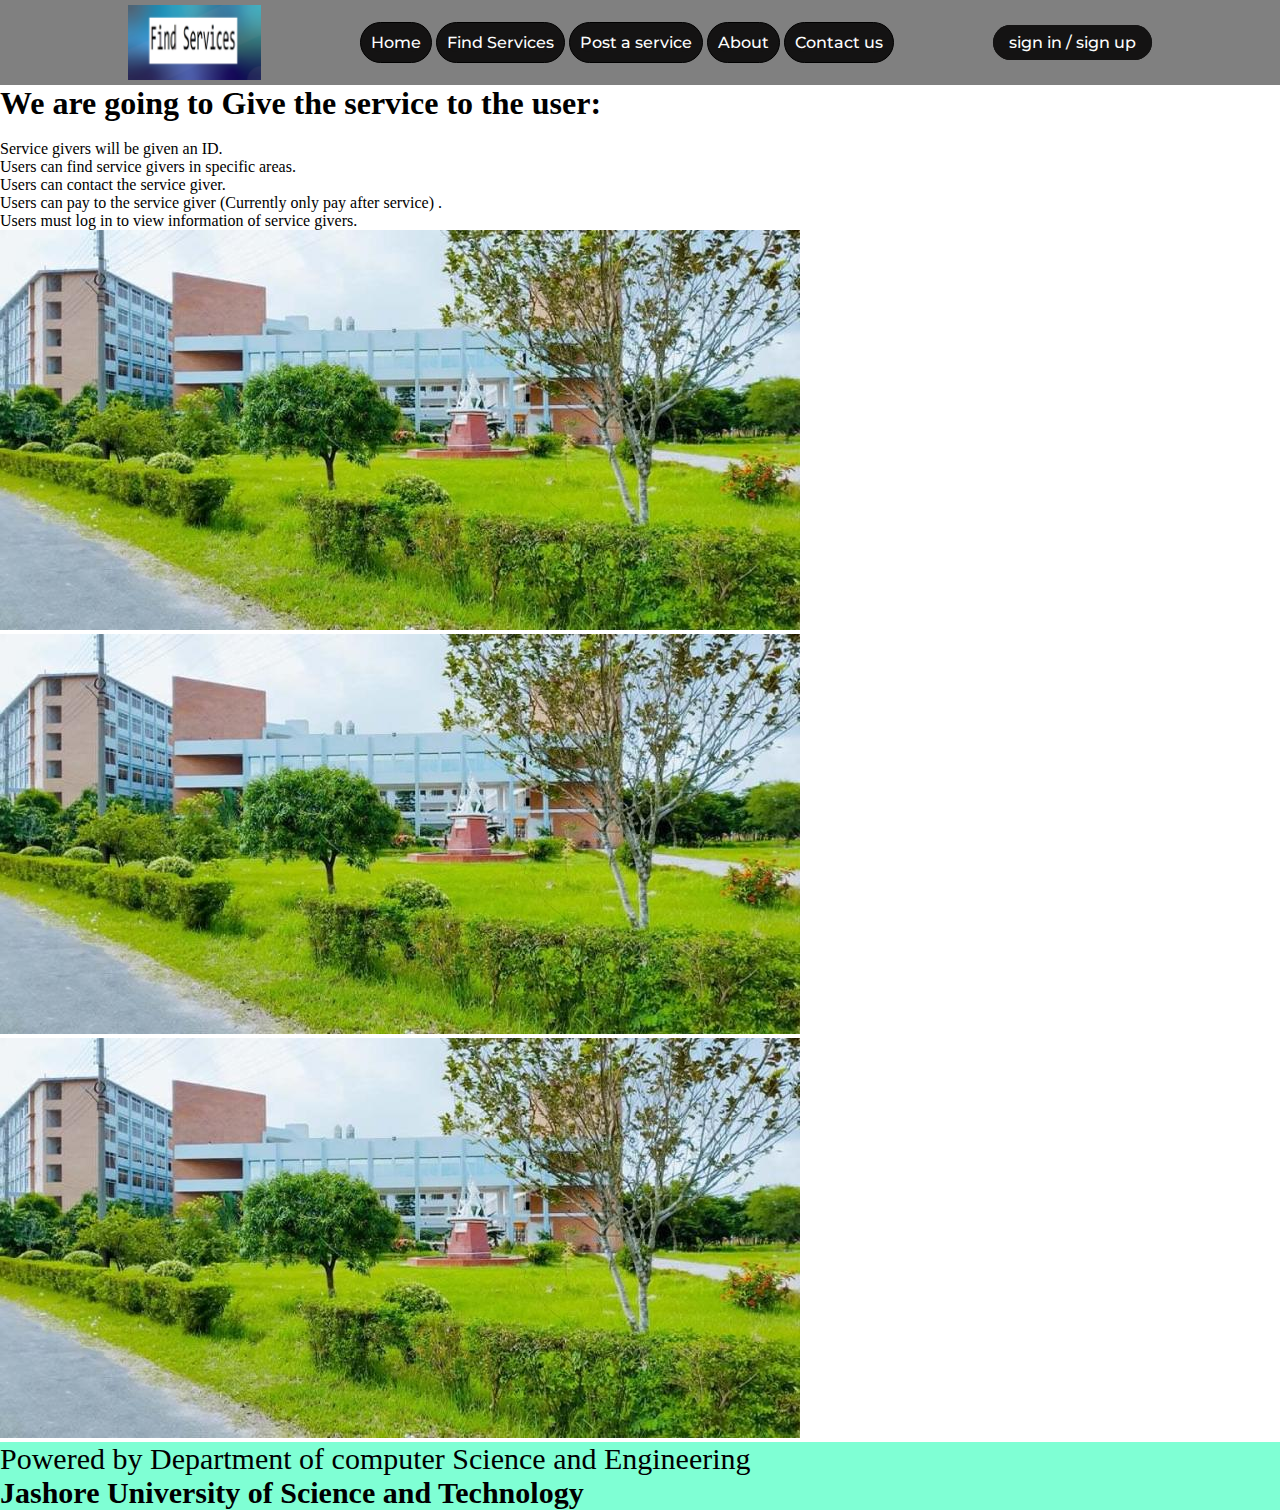
<file: html/workspace_1/index.html>
<!DOCTYPE html>
<html lang="en">

<head>
    <meta charset="UTF-8">
    <meta http-equiv="X-UA-Compatible" content="IE=edge">
    <meta name="viewport" content="width=device-width, initial-scale=1.0">
    <title>Find Service</title>

    <link rel="stylesheet" href="css/styles.css">
</head>

<header>
    <img class="logo" src="images/logo.png" alt="logo">
    <nav>
        <ul class="nav_links">
            <li><a href="#">Home</a></li>
            <li><a href="#">Find Services</a></li>
            <li><a href="#">Post a service</a></li>
            <li><a href="#">About</a></li>
            <li><a href="#">Contact us</a></li>
        </ul>
    </nav>
    <a class="nav_btn_1" href="logIn/logIn.html"><button>sign in / sign up</button></a>
</header>

<body>

    <div class="class_1">
        <h1>We are going to Give the service to the user:</h1><br>
        <p>
            Service givers will be given an ID.<br>
            Users can find service givers in specific areas.<br>
            Users can contact the service giver.<br>
            Users can pay to the service giver (Currently only pay after service) .<br>
            Users must log in to view information of service givers.<br>
        </p>

    </div>

    <img src="images\just.jpeg">
    <img src="images\just.jpeg">
    <img src="images\just.jpeg">



</body>

<footer class="foot">
    <p>Powered by Department of computer Science and Engineering<br><b>Jashore University of Science and Technology</b></p>
</footer>

</html>
</file>
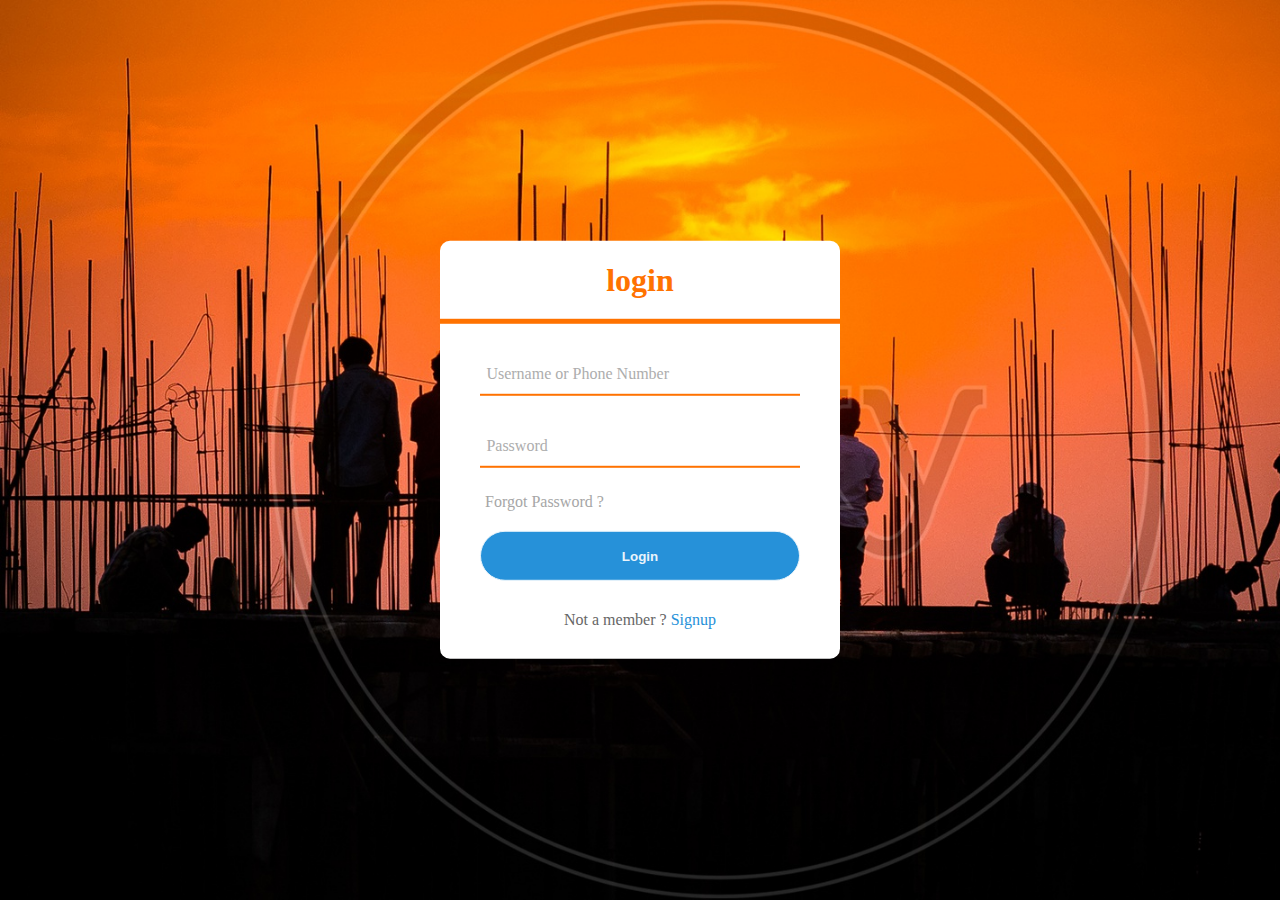
<file: html/workspace_1/logIn/logIn.html>
<!DOCTYPE html>
<html lang="en">
<head>
    <meta charset="UTF-8">
    <meta http-equiv="X-UA-Compatible" content="IE=edge">
    <meta name="viewport" content="width=device-width, initial-scale=1.0">
    <title>Login or Signup</title>
    <link rel="stylesheet" href="style.css">
</head>
<body>
    <div class="center">
        <h1><b>login</b></h1>
        <form method="post">
            <div class="txt_feild">
                <input type="text" required>
                <span></span>
                <label>Username or Phone Number</label>
            </div>
            <div class="txt_feild">
                <input type="password" required>
                <span></span>
                <label>Password</label>
            </div>
            <div class="pass">Forgot Password ?</div>
            <input type="submit" value="Login">
            <div class="signup_link">
                Not a member ? <a href="#">Signup</a>
            </div>
        </form>
    </div>
    
</body>
</html>
</file>
<file: html/workspace_1/css/styles.css>
@import url('https://fonts.googleapis.com/css2?family=Grape+Nuts&family=Montserrat:wght@500&display=swap');


* {
    box-sizing: border-box;
    margin: 0;
    padding: 0;
}


li,a,button{
    border-radius: 25px;
    font-family: "Montserrat", sans-serif;
    font-weight: 500;
    font-size: 16px;
    color: rgb(253, 253, 253);
    text-decoration: none;
    background-color: rgb(20, 19, 19);
    transition: all 0.5s ease 0s;
}

header {
    display: flex;
    justify-content: space-between;
    align-items: center;
    padding: 5px 10%;
    background-color: gray;
}

.logo {
    cursor: pointer;
    max-width: 180px;
    max-height: 75px;
}

.nav_links {
    list-style: none;
}

.nav_links li {
    display: inline-block;
    padding: 10px;
    border: 1px solid black;
}

.nav_links li:hover {
    border: 1px solid white;
    box-shadow: 0px 0px 10px white;
}

/* .nav_links li a {
    transition: all 0.8s ease 0s;
}

.nav_links li a:hover {
    box-shadow: inset 200px 0 0 0 rgb(130, 151, 134);
} */

button {
    padding: 8px 16px;
    border: none;
    cursor: pointer;
}

button:hover {
    color: white;
    background-color: #203239;
}
.class_1 ol{
    background-color: burlywood;
}
.foot{
    background-color: aquamarine;
    font-size: 30px;
}
</file>
<file: html/workspace_1/logIn/style.css>
body{
    margin:0;
    padding: 0;
    font-family: "Montserrat";
    background-image: url(worker_background.jpg);
    /* background: linear-gradient(90deg,#2eabc0,#321a6e); */
    height:100vh;
    overflow: hidden;
    background-size: cover;
}
.center{
    position: absolute;
    top: 50%;
    left: 50%;
    transform: translate(-50%,-50%);
    width: 400px;
    background: white;
    border-radius: 10px;
}
.center h1{
    text-align: center;
    padding: 0 0 20px 0;
    border-bottom: 1px solid #ff7200;
    border-width: 5px;
    color: #ff7200;
}
.center form{
    padding: 0 40px;
    box-sizing: border-box;
}
form .txt_feild{
    position:relative;
    border-bottom: 2px solid #ff7200;
    margin: 30px 0;
}
.txt_feild input{
    width: 100%;
    padding: 0 2%;
    height: 40px;
    font-size: 16px;
    border: none;
    background: none;
    outline: none;
}
.txt_feild label{
    position: absolute;
    top: 50%;
    left: 2%;
    color: #adadad;
    transform: translateY(-50%);
    font-size: 16px;
    pointer-events: none;
    transition: .5s;
}
.txt_feild span::before{
    content: '';
    position: absolute;
    top: 40px;
    left: 0;
    width: 0%;
    height: 2px;
    background: #2691d9;
    transition: .5s;
}

.txt_feild input:focus ~ label,
.txt_feild input:valid ~ label{
    top: -5px;
    color: #2691d9;
}

.txt_feild input:focus ~ span::before,
.txt_feild input:valid ~ span::before{
    width: 100%;
}

.pass{
    margin: -5px 0 20px 5px;
    color: #a6a6a6;
    cursor: pointer;
}
.pass:hover{
    text-decoration: underline;
}

input[type="submit"]{
    width: 100%;
    height: 50px;
    border: 1px solid;
    background: #2691d9;
    border-radius: 25px;
    font: 18px;
    color: #e9f4fb;
    font-weight: 700;
    cursor: pointer;
    outline: none;

}

input[type="submit"]:hover{
    border-color: #2691d9;
    transition: .5s;
}

.signup_link{
    margin: 30px 0;
    text-align: center;
    font-size: 16px;
    color: #666666;

}

.signup_link a{
    color: #2691d9;
    text-decoration: none;

}

.signup_link a:hover{
    text-decoration: underline;
}
</file>
